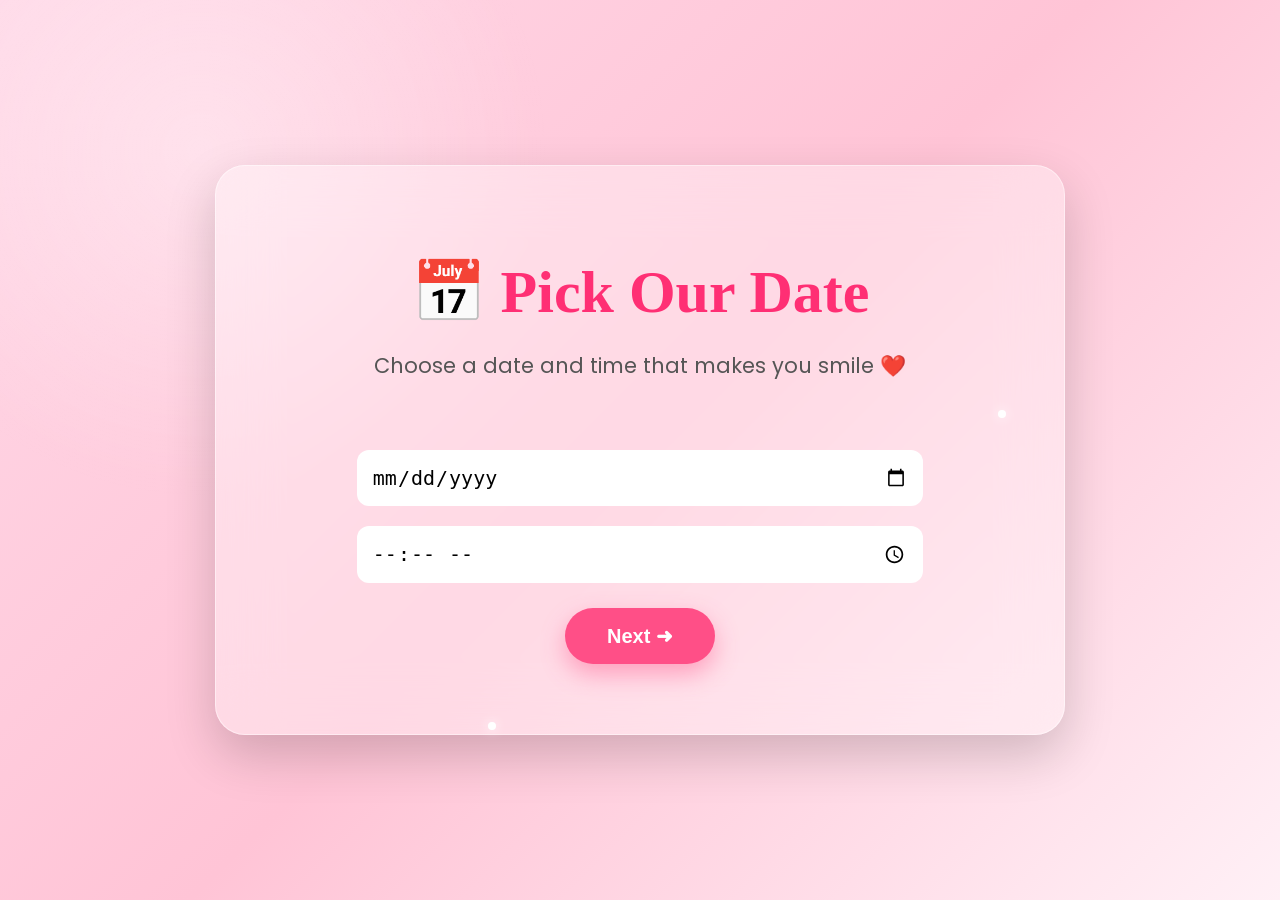
<file: date.html>
<!DOCTYPE html>
<html lang="en">

<head>

<meta charset="UTF-8">
<meta name="viewport" content="width=device-width, initial-scale=1.0">

<title>Select Our Date ❤️</title>

<link rel="stylesheet" href="style.css">

<link href="https://fonts.googleapis.com/css2?family=Poppins:wght@300;500;700&display=swap" rel="stylesheet">

</head>

<body>

<div id="mainPage">

<div class="card">

<h1>📅 Pick Our Date</h1>

<p>
Choose a date and time that makes you smile ❤️
</p>

<br>

<input
type="date"
id="datePicker"
style="padding:15px;width:80%;font-size:20px;border-radius:12px;border:none;margin-bottom:20px;">

<br>

<input
type="time"
id="timePicker"
style="padding:15px;width:80%;font-size:20px;border-radius:12px;border:none;">

<br><br>

<button
class="yes"
onclick="saveDate()">

Next ➜

</button>

</div>

</div>

<script src="script.js"></script>

</body>

</html>
</file>
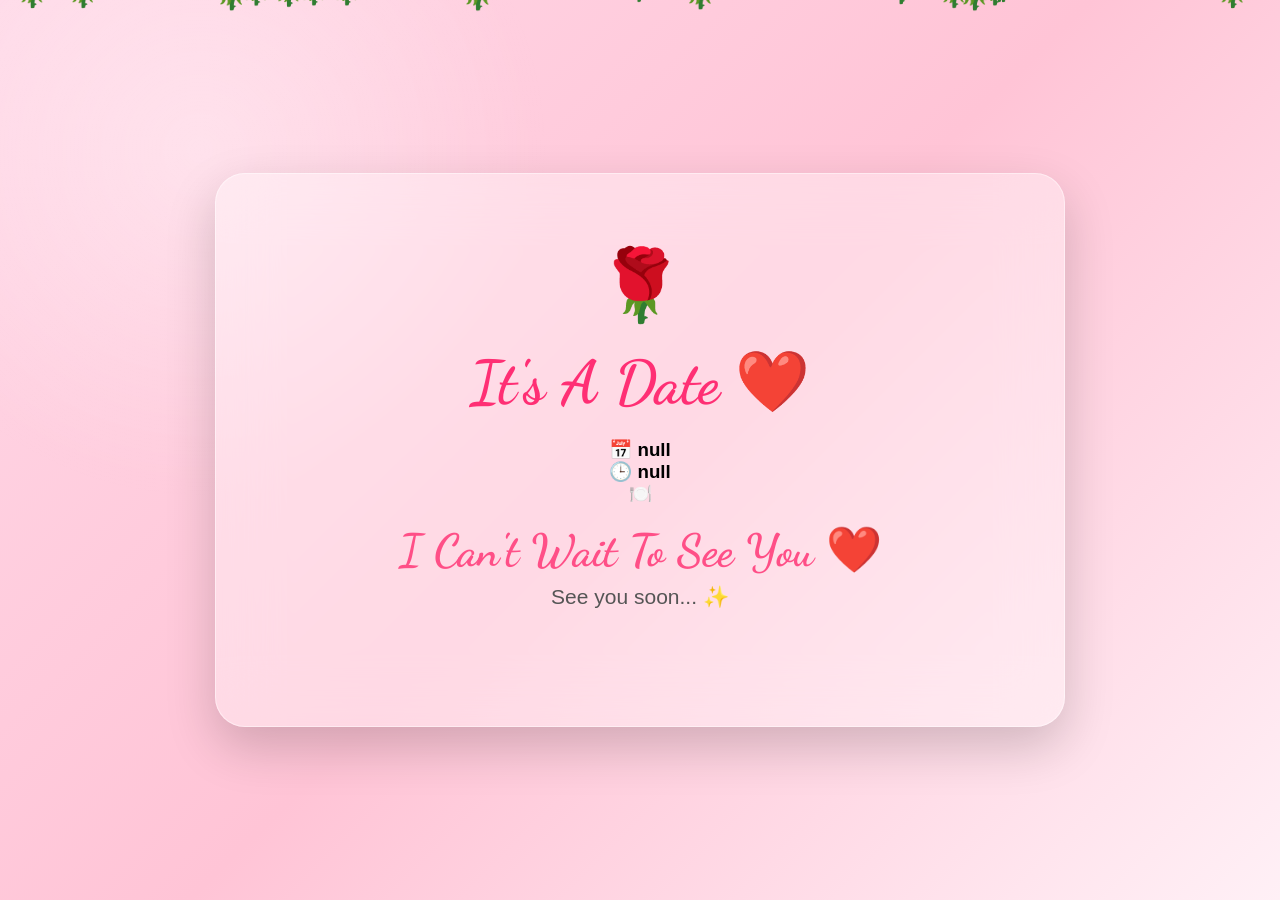
<file: final.html>
<!DOCTYPE html>
<html lang="en">

<head>

<meta charset="UTF-8">

<meta name="viewport" content="width=device-width, initial-scale=1.0">

<title>Our Date ❤️</title>

<link rel="stylesheet" href="style.css">

<link href="https://fonts.googleapis.com/css2?family=Dancing+Script:wght@700&display=swap" rel="stylesheet">

</head>

<body>

<div id="mainPage">

<div class="card">

<div style="font-size:70px;">
🌹
</div>

<h1>It's A Date ❤️</h1>

<div id="result"></div>

<br>

<h2 style="color:#ff4f87;font-family:'Dancing Script',cursive;font-size:45px;">

I Can't Wait To See You ❤️

</h2>

<p>

See you soon...

✨

</p>

</div>

</div>

<script>

const date=localStorage.getItem("date");

const time=localStorage.getItem("time");

const foods=JSON.parse(localStorage.getItem("foods"))||[];

document.getElementById("result").innerHTML=`

<h3>📅 ${date}</h3>

<h3>🕒 ${time}</h3>

<h3>🍽️ ${foods.join(", ")}</h3>

`;

</script>

<script>

for(let i=0;i<40;i++){

let rose=document.createElement("div");

rose.innerHTML="🌹";

rose.style.position="fixed";

rose.style.left=Math.random()*100+"%";

rose.style.top="-40px";

rose.style.fontSize=(20+Math.random()*25)+"px";

rose.style.animation=`fall ${5+Math.random()*6}s linear infinite`;

rose.style.animationDelay=Math.random()*5+"s";

document.body.appendChild(rose);

}

</script></body>

</html>
</file>
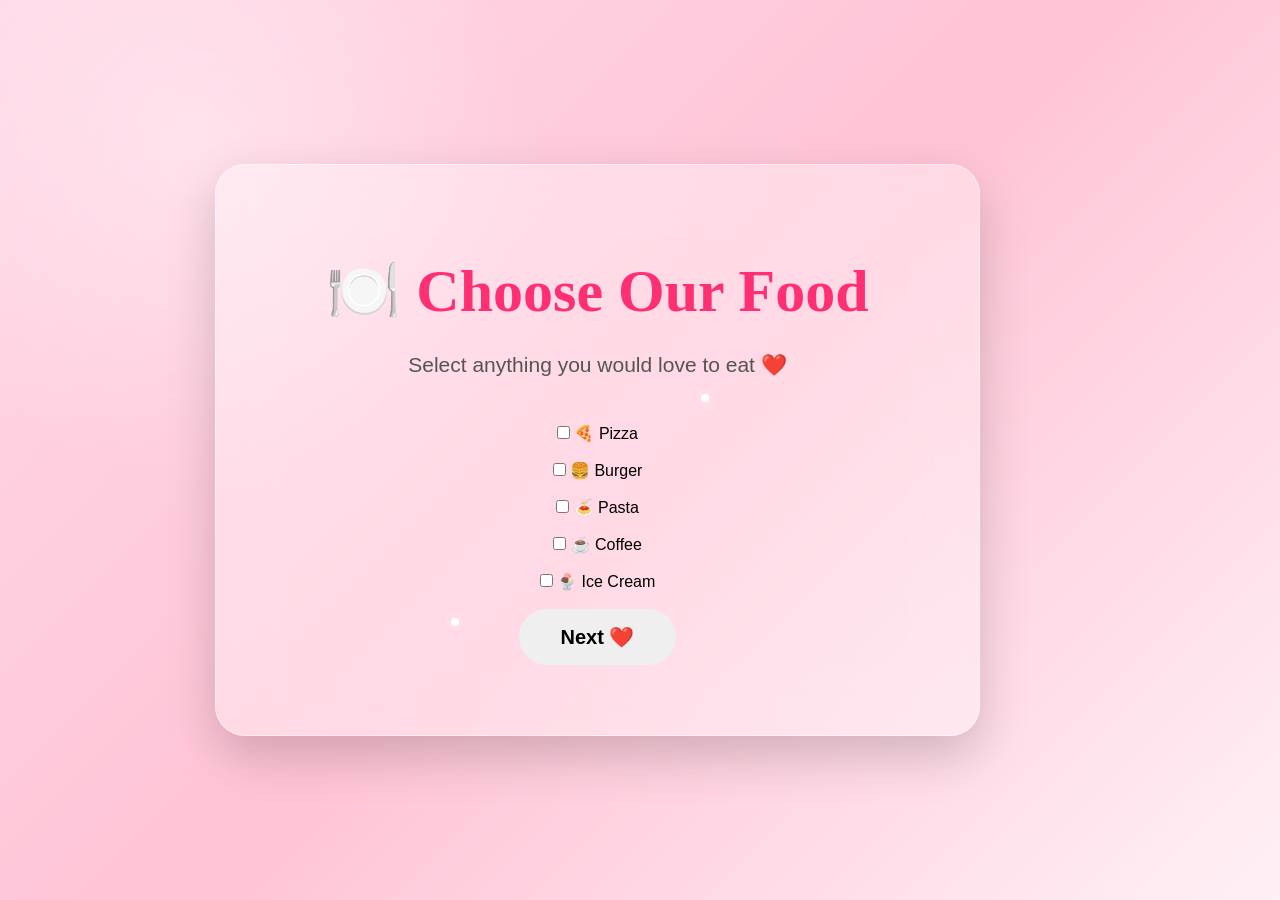
<file: food.html>
<!DOCTYPE html>
<html>

<head>

<meta charset="UTF-8">

<meta name="viewport"
content="width=device-width,initial-scale=1">

<title>Choose Food ❤️</title>

<link rel="stylesheet" href="style.css">

</head>

<body>

<div class="container">

<div class="card">

<h1>🍽️ Choose Our Food</h1>

<p class="subtitle">

Select anything you would love to eat ❤️

</p>

<div class="food-list">

<label><input type="checkbox" value="Pizza"> 🍕 Pizza</label><br><br>

<label><input type="checkbox" value="Burger"> 🍔 Burger</label><br><br>

<label><input type="checkbox" value="Pasta"> 🍝 Pasta</label><br><br>

<label><input type="checkbox" value="Coffee"> ☕ Coffee</label><br><br>

<label><input type="checkbox" value="Ice Cream"> 🍨 Ice Cream</label>

</div>

<br>

<button onclick="saveFood()">

Next ❤️

</button>

</div>

</div>

<script src="script.js"></script>

</body>

</html>
</file>
<file: style.css>
/* ===============================
   GLOBAL
================================ */

*{
    margin:0;
    padding:0;
    box-sizing:border-box;
}

body{

    font-family:'Poppins',sans-serif;

    background:linear-gradient(135deg,#ffd6e8,#ffc0cb,#fff0f5);

    overflow:hidden;

    height:100vh;

}


/* ===============================
   MAIN PAGE
================================ */

#mainPage{

    width:100%;

    height:100vh;

    display:flex;

    justify-content:center;

    align-items:center;

}


/* ===============================
   CARD
================================ */

.card{

    width:700px;

    max-width:92%;

    background:rgba(255,255,255,.35);

    backdrop-filter:blur(25px);

    border-radius:30px;

    padding:55px;

    text-align:center;

    box-shadow:0 20px 50px rgba(0,0,0,.18);

    animation:fadeUp 1s;

}


/* ===============================
   FLOWER
================================ */

.flower{

    font-size:65px;

    animation:rotateFlower 6s linear infinite;

}

@keyframes rotateFlower{

0%{

transform:rotate(0deg);

}

100%{

transform:rotate(360deg);

}

}


/* ===============================
   TITLE
================================ */

h1{

font-family:'Dancing Script',cursive;

font-size:60px;

color:#ff2f74;

margin:20px 0;

}


/* ===============================
   TEXT
================================ */

.card p{

font-size:21px;

line-height:1.8;

color:#555;

margin-bottom:40px;

}


/* ===============================
   BUTTONS
================================ */

.buttons{

display:flex;

justify-content:center;

gap:25px;

flex-wrap:wrap;

}

button{

padding:16px 42px;

border:none;

border-radius:50px;

cursor:pointer;

font-size:20px;

transition:.35s;

font-weight:bold;

}


/* YES */

.yes{

background:#ff4f87;

color:white;

box-shadow:0 10px 25px rgba(255,79,135,.45);

}

.yes:hover{

transform:translateY(-5px) scale(1.06);

}


/* NO */

.no{

background:white;

color:#ff4f87;

}


/* ===============================
   SECRET FLOWER
================================ */

.secretFlower{

margin-top:35px;

font-size:34px;

cursor:pointer;

transition:.4s;

}

.secretFlower:hover{

transform:scale(1.35);

}


/* ===============================
   HINT
================================ */

.hint{

margin-top:30px;

color:#888;

font-size:15px;

letter-spacing:1px;

}


/* ===============================
   ANIMATION
================================ */

@keyframes fadeUp{

from{

opacity:0;

transform:translateY(50px);

}

to{

opacity:1;

transform:translateY(0);

}

}
/* ==========================================
   ENVELOPE SCREEN
========================================== */

#loading{
    position:fixed;
    inset:0;
    display:flex;
    justify-content:center;
    align-items:center;
    background:linear-gradient(135deg,#ffd6e8,#ffc0cb,#fff0f5);
    z-index:9999;
    transition:all .8s ease;
}

.envelope{

    width:300px;
    height:200px;

    background:linear-gradient(145deg,#ff5f94,#ff7fb1);

    border-radius:18px;

    display:flex;
    justify-content:center;
    align-items:center;

    cursor:pointer;

    box-shadow:0 20px 45px rgba(0,0,0,.25);

    animation:floatEnvelope 3s ease-in-out infinite;

    transition:.4s;

}

.envelope:hover{

    transform:scale(1.08) rotate(-2deg);

}

.letter{

    text-align:center;

    color:white;

}

.letter h2{

    font-family:'Dancing Script',cursive;

    font-size:38px;

    margin-top:10px;

}

.letter p{

    margin-top:8px;

    font-size:18px;

    opacity:.9;

}

@keyframes floatEnvelope{

0%{

transform:translateY(0);

}

50%{

transform:translateY(-15px);

}

100%{

transform:translateY(0);

}

}

/* ==========================================
   MUSIC BUTTON
========================================== */

#musicBtn{

position:fixed;

right:25px;

bottom:25px;

width:60px;

height:60px;

border:none;

border-radius:50%;

background:#ff4f87;

color:white;

font-size:28px;

cursor:pointer;

box-shadow:0 12px 25px rgba(0,0,0,.25);

transition:.3s;

z-index:999;

}

#musicBtn:hover{

transform:scale(1.15) rotate(15deg);

}

/* ==========================================
   FLOATING HEARTS
========================================== */

.floatingHeart{

position:fixed;

bottom:-40px;

pointer-events:none;

animation:heartFloat linear forwards;

opacity:.65;

z-index:-1;

}

@keyframes heartFloat{

0%{

transform:translateY(0) scale(.6);

opacity:0;

}

20%{

opacity:.8;

}

100%{

transform:translateY(-120vh) scale(1.5);

opacity:0;

}

}

/* ==========================================
   GLASS IMPROVEMENT
========================================== */

.card{

border:1px solid rgba(255,255,255,.45);

backdrop-filter:blur(30px);

-webkit-backdrop-filter:blur(30px);

}

/* ==========================================
   YES BUTTON GLOW
========================================== */

.yes{

animation:pulse 1.5s infinite;

}

@keyframes pulse{

0%{

transform:scale(1);

box-shadow:0 0 0 rgba(255,79,135,.4);

}

50%{

transform:scale(1.08);

box-shadow:0 0 30px rgba(255,79,135,.7);

}

100%{

transform:scale(1);

box-shadow:0 0 0 rgba(255,79,135,.4);

}

}

/* ==========================================
   NO BUTTON EFFECT
========================================== */

.no:hover{

background:#ffe8f0;

transform:scale(1.05);

}

/* ==========================================
   RESPONSIVE
========================================== */

@media(max-width:768px){

.card{

width:92%;

padding:35px;

}

h1{

font-size:42px;

}

.card p{

font-size:18px;

}

.buttons{

flex-direction:column;

gap:15px;

}

button{

width:100%;

}

.envelope{

width:240px;

height:170px;

}

.letter h2{

font-size:32px;

}

}
/* ==========================================
   FALLING ROSE PETALS
========================================== */

.rose{

position:fixed;

top:-50px;

pointer-events:none;

animation:roseFall linear forwards;

z-index:-2;

opacity:.85;

}

@keyframes roseFall{

0%{

transform:translateY(-50px) rotate(0deg);

opacity:0;

}

20%{

opacity:1;

}

100%{

transform:translateY(110vh) rotate(360deg);

opacity:0;

}

}


/* ==========================================
   SPARKLES
========================================== */

.sparkle{

position:fixed;

width:8px;

height:8px;

background:white;

border-radius:50%;

box-shadow:0 0 12px white;

animation:sparkle 2s linear infinite;

pointer-events:none;

}

@keyframes sparkle{

0%{

opacity:0;

transform:scale(0);

}

50%{

opacity:1;

transform:scale(1.3);

}

100%{

opacity:0;

transform:scale(0);

}

}


/* ==========================================
   BACKGROUND GLOW
========================================== */

body::before{

content:"";

position:fixed;

width:700px;

height:700px;

background:radial-gradient(circle,
rgba(255,255,255,.35),
transparent 70%);

top:-200px;

left:-150px;

animation:moveGlow 12s infinite alternate;

pointer-events:none;

z-index:-3;

}

@keyframes moveGlow{

0%{

transform:translate(0,0);

}

100%{

transform:translate(250px,180px);

}

}


/* ==========================================
   CARD HOVER
========================================== */

.card:hover{

transform:translateY(-8px);

box-shadow:0 30px 70px rgba(0,0,0,.22);

transition:.4s;

}


/* ==========================================
   BUTTON RIPPLE
========================================== */

button:active{

transform:scale(.95);

}


/* ==========================================
   CURSOR HEART TRAIL
========================================== */

.cursorHeart{

position:fixed;

font-size:18px;

pointer-events:none;

animation:cursorHeart 1s linear forwards;

}

@keyframes cursorHeart{

0%{

opacity:1;

transform:translateY(0) scale(.5);

}

100%{

opacity:0;

transform:translateY(-40px) scale(1.5);

}

}


/* ==========================================
   PAGE TRANSITION
========================================== */

.fadeOut{

animation:fadeOut .7s forwards;

}

@keyframes fadeOut{

to{

opacity:0;

transform:scale(.96);

}

}


/* ==========================================
   CUSTOM SCROLLBAR
========================================== */

::-webkit-scrollbar{

width:8px;

}

::-webkit-scrollbar-thumb{

background:#ff5d8f;

border-radius:20px;

}


/* ==========================================
   SELECTION COLOR
========================================== */

::selection{

background:#ff5d8f;

color:white;

}


/* ==========================================
   FOOTER TEXT
========================================== */

.footer{

position:fixed;

bottom:12px;

width:100%;

text-align:center;

font-size:13px;

color:#777;

letter-spacing:1px;

opacity:.8;

}


/* ==========================================
   LOADING FADE
========================================== */

.hideLoading{

opacity:0;

visibility:hidden;

transition:1s;

}
html,body{
    width:100%;
    height:100%;
    margin:0;
    padding:0;
    overflow-x:hidden;
}

body{
    min-height:100vh;
    display:flex;
    justify-content:center;
    align-items:center;
    background:linear-gradient(135deg,#ffd6e8,#ffc0cb,#fff0f5);
    font-family:'Poppins',sans-serif;
}

#mainPage{
    position:fixed;
    top:0;
    left:0;
    width:100%;
    height:100vh;
    display:flex;
    justify-content:center;
    align-items:center;
}

.card{
    width:min(700px,90%);
    padding:50px;
}
.card{

width:850px;
max-width:90%;
padding:70px;

}
body{

margin:0;
min-height:100vh;
display:flex;
justify-content:center;
align-items:center;

background:linear-gradient(135deg,#ffd9e8,#ffc4d6,#fff0f6);

}
@keyframes fall{

0%{

transform:translateY(-50px) rotate(0deg);

}

100%{

transform:translateY(110vh) rotate(360deg);

}

}
</file>
